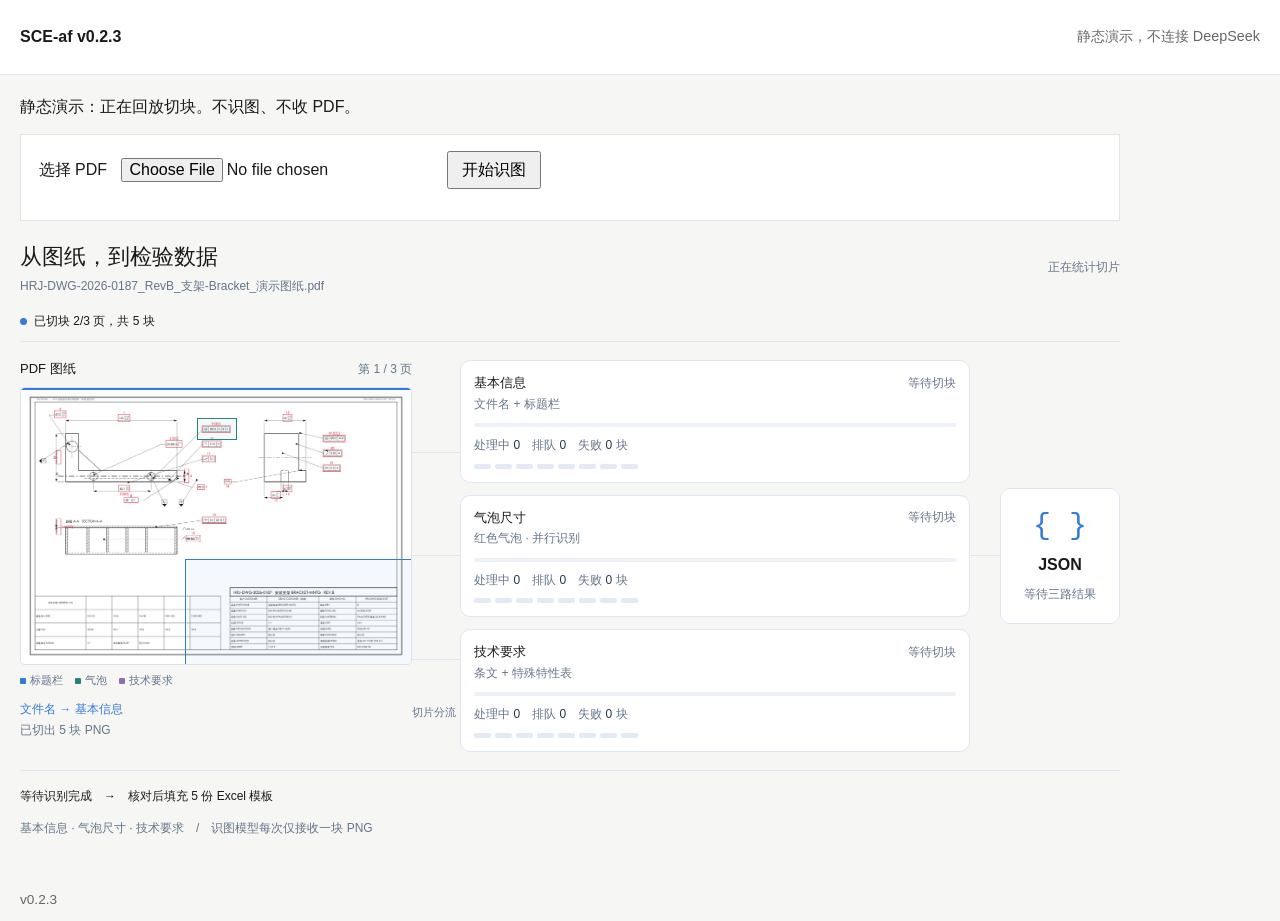
<file: docs/index.html>
<!DOCTYPE html>
<html lang="zh-CN">
<head>
  <meta charset="UTF-8" />
  <meta name="viewport" content="width=device-width, initial-scale=1" />
  <title>SCE-af</title>
  <link rel="stylesheet" href="style.css" />
</head>
<body>
  <header class="topbar">
    <div class="brand">SCE-af <span id="app_version"></span></div>
    <p id="key_state" class="muted"></p>
  </header>
  <main>
    <p id="status" class="status" role="status">静态演示：导入气泡图 PDF，切块识图后核对 JSON。</p>
    <section class="card">
      <label class="filepick">
        选择 PDF
        <input id="pdf_file" type="file" accept="application/pdf,.pdf" />
      </label>
      <button id="start_btn" type="button">开始识图</button>
      <p id="progress" class="muted"></p>
    </section>

    <section id="flow" class="flow-view hidden" aria-label="图纸实时处理流程">
      <div class="flow-heading"><div><h2>从图纸，到检验数据</h2><p id="flow_filename"></p></div><span id="flow_overall"></span></div>
      <p id="flow_phase" class="flow-phase" role="status" aria-live="polite"></p>
      <div class="flow-pipeline">
        <section class="flow-source">
          <div class="flow-label"><strong>PDF 图纸</strong><span id="flow_page"></span></div>
          <div id="flow_drawing" class="flow-drawing"><img id="flow_preview" alt="当前 PDF 页面预览" hidden /><div id="flow_regions"></div><div class="flow-scan"></div><p id="flow_preview_wait">等待页面转图</p></div>
          <div class="flow-legend"><span>标题栏</span><span>气泡</span><span>技术要求</span></div>
          <p class="flow-file-source">文件名 → 基本信息</p><p id="flow_slice_count"></p>
        </section>
        <div class="flow-routing" aria-hidden="true"><i></i><i></i><i></i><span>切片分流</span></div>
        <section id="flow_lanes" class="flow-lanes" aria-label="三路识别进度"></section>
        <div class="flow-merge-wire" aria-hidden="true"></div>
        <section id="flow_json" class="flow-json"><span class="flow-braces">{ }</span><strong>JSON</strong><span id="flow_json_state">等待三路结果</span></section>
      </div>
      <p id="flow_notice" class="flow-notice" role="status" hidden></p>
      <div class="flow-export"><span id="flow_review">等待识别完成</span><span>→</span><span id="flow_export_state">核对后填充 5 份 Excel 模板</span></div>
      <p class="flow-foot">基本信息 · 气泡尺寸 · 技术要求　/　识图模型每次仅接收一块 PNG</p>
    </section>

    <section id="result" class="hidden">
      <section class="card">
        <h2>图纸基本信息</h2>
        <div class="grid">
          <label>文件名 <input id="f_filename" readonly /></label>
          <label>客户 <input id="f_customer" /></label>
          <label>品名 <input id="f_part_name" /></label>
          <label>模号 <input id="f_mold_no" /></label>
          <label>料号 <input id="f_part_no" /></label>
          <label>图号 <input id="f_drawing_no" /></label>
          <label>版本 <input id="f_revision" /></label>
        </div>
        <button id="save_header" type="button" disabled>保存编号</button>
      </section>

      <section class="card">
        <h2>气泡 / FAI</h2>
        <div class="tablewrap">
          <table>
            <thead>
              <tr>
                <th>编号</th>
                <th>截图</th>
                <th>N/A</th>
                <th>描述</th>
                <th>最小值</th>
                <th>标准值</th>
                <th>最大值</th>
              </tr>
            </thead>
            <tbody id="bubbles"></tbody>
          </table>
        </div>
        <button id="save_bubbles" type="button" disabled>保存气泡</button>
      </section>

      <section id="issues_card" class="card">
        <h2>问题</h2>
        <ul id="issues"></ul>
      </section>

      <section id="notes_card" class="card">
        <h2>技术要求</h2>
        <h3>条文</h3>
        <div class="tablewrap">
          <table>
            <thead>
              <tr><th>号</th><th>页</th><th>特殊特性</th><th>特性号</th><th>正文</th></tr>
            </thead>
            <tbody id="notes"></tbody>
          </table>
        </div>
        <h3>特性表</h3>
        <div class="tablewrap">
          <table>
            <thead>
              <tr>
                <th>CC</th><th>SC</th><th>名称</th><th>参数</th>
                <th>视图</th><th>区域</th><th>位置</th><th>页</th>
              </tr>
            </thead>
            <tbody id="chars"></tbody>
          </table>
        </div>
      </section>

      <p>
        <a id="download" href="#">下载 JSON</a>
        <button id="export_btn" type="button" disabled>导出文档</button>
      </p>
    </section>
  </main>
  <footer class="site-foot"><span id="app_version_foot"></span></footer>
  <script type="module" src="demo.js"></script>
</body>
</html>
</file>
<file: docs/style.css>
:root {
  color-scheme: light;
  font-family: "PingFang SC", "Noto Sans SC", sans-serif;
  line-height: 1.45;
}

body {
  margin: 0;
  color: #1a1a1a;
  background: #f6f6f4;
}

.topbar {
  display: flex;
  align-items: center;
  justify-content: space-between;
  gap: 1rem;
  padding: 0.75rem 1.25rem;
  background: #fff;
  border-bottom: 1px solid #e4e4e0;
}

.brand {
  font-weight: 650;
}

main {
  padding: 1.25rem;
  max-width: 1100px;
}

.status {
  margin: 0 0 1rem;
}

.card {
  background: #fff;
  border: 1px solid #e4e4e0;
  padding: 1rem 1.1rem;
  margin-bottom: 1rem;
}

.filepick {
  display: inline-flex;
  align-items: center;
  gap: 0.5rem;
  margin-right: 0.75rem;
}

button {
  font: inherit;
  padding: 0.35rem 0.8rem;
  cursor: pointer;
}

.muted {
  color: #666;
  font-size: 0.9rem;
}

.hidden {
  display: none;
}

.grid {
  display: grid;
  grid-template-columns: repeat(auto-fit, minmax(220px, 1fr));
  gap: 0.6rem 1rem;
  margin-bottom: 0.8rem;
}

.grid label {
  display: flex;
  flex-direction: column;
  gap: 0.2rem;
  font-size: 0.85rem;
  color: #444;
}

input {
  font: inherit;
  padding: 0.3rem 0.4rem;
}

.tablewrap {
  overflow: auto;
}

table {
  border-collapse: collapse;
  width: 100%;
  font-size: 0.88rem;
}

th, td {
  border-bottom: 1px solid #ecece8;
  padding: 0.3rem 0.4rem;
  text-align: left;
  vertical-align: top;
}

h2, h3 {
  margin: 0 0 0.6rem;
  font-size: 1rem;
}

#issues {
  margin: 0;
  padding-left: 1.2rem;
}

.crop {
  display: block;
  max-width: 120px;
  max-height: 80px;
  background: #fafafa;
  border: 1px solid #ecece8;
}

.fai-input {
  width: 100%;
  min-width: 4rem;
  box-sizing: border-box;
}

a.disabled {
  pointer-events: none;
  opacity: 0.45;
}

.site-foot {
  padding: 0.75rem 1.25rem;
  color: #666;
  font-size: 0.85rem;
}

.flow-view { --flow-blue: #347ad7; --flow-line: #dfe6f0; margin: 1.25rem 0; }
.flow-heading, .flow-label { display: flex; justify-content: space-between; align-items: center; gap: 10px; flex-wrap: wrap; }
.flow-heading h2 { font-size: 1.4rem; font-weight: 500; margin-bottom: 5px; }
.flow-heading p { overflow-wrap: anywhere; margin: 0; }
.flow-heading p, #flow_overall, .flow-phase, .flow-label span, .flow-lane p, .flow-stats, .flow-source p, .flow-foot, .flow-export { font-size: 12px; }
.flow-heading p, #flow_overall, .flow-label span, .flow-lane p, .flow-stats, .flow-source p, .flow-foot { color: #65758a; }
.flow-phase { margin: 18px 0 10px; }
.flow-phase::before { content: ''; display: inline-block; width: 7px; height: 7px; margin-right: 7px; border-radius: 50%; background: var(--flow-blue); }
.flow-pipeline { display: grid; grid-template-columns: minmax(180px, 1fr) 48px minmax(240px, 1.3fr) 30px 120px; align-items: center; border-block: 1px solid var(--flow-line); padding: 18px 0; }
.flow-source { min-width: 0; }
.flow-label { margin-bottom: 8px; }
.flow-label strong { font-size: 13px; font-weight: 500; }
.flow-label span, .flow-stats b, #flow_overall { font-variant-numeric: tabular-nums; }
.flow-drawing { position: relative; background: white; border: 1px solid #d9e1eb; border-radius: 5px; overflow: hidden; }
#flow_preview { width: 100%; display: block; }
#flow_preview[hidden], #flow_preview_wait[hidden] { display: none; }
#flow_preview_wait { padding: 70px 10px; text-align: center; }
#flow_regions { position: absolute; inset: 0; }
.flow-region { position: absolute; border: 1.5px solid #347ad7; background: #347ad70c; animation: flow-region .5s ease-out; }
.flow-region.bubble { border-color: #268579; background: #2685790c; }
.flow-region.notes { border-color: #8870b2; background: #8870b20c; }
.flow-file-source { color: var(--flow-blue) !important; margin-bottom: 3px; }
.flow-legend { display: flex; gap: 12px; flex-wrap: wrap; margin-top: 8px; font-size: 11px; color: #65758a; }
.flow-legend span::before { content: ''; display: inline-block; width: 6px; height: 6px; margin-right: 4px; background: #347ad7; border-radius: 1px; }
.flow-legend span:nth-child(2)::before { background: #268579; }
.flow-legend span:nth-child(3)::before { background: #8870b2; }
#flow_slice_count { margin-top: 3px; }
.flow-scan { position: absolute; top: 0; left: 0; width: 100%; height: 2px; opacity: 0; background: var(--flow-blue); box-shadow: 0 0 15px #347ad755; }
.slicing .flow-scan { opacity: 1; animation: flow-scan 2s linear infinite; }
.flow-routing { display: flex; flex-direction: column; justify-content: space-around; height: 310px; position: relative; }
.flow-routing i { position: relative; display: block; width: 100%; height: 1px; background: var(--flow-line); }
.flow-routing i::after { content: ''; position: absolute; top: -3px; left: 0; width: 10px; height: 7px; background: #e7f0fe; border: 1px solid #8eb3e8; border-radius: 2px; opacity: 0; }
.slicing .flow-routing i::after, .processing .flow-routing i::after { animation: flow-packet 1.6s linear infinite; }
.flow-routing i:nth-child(2)::after { animation-delay: .35s; }
.flow-routing i:nth-child(3)::after { animation-delay: .7s; }
.flow-routing span { position: absolute; bottom: -10px; font-size: 11px; color: #65758a; white-space: nowrap; }
.flow-lanes { display: grid; gap: 12px; }
.flow-lane { min-width: 0; background: #fff; border: 1px solid var(--flow-line); padding: 13px; border-radius: 10px; }
.flow-lane .flow-label { margin-bottom: 3px; }
.flow-lane p { margin: 0; }
.flow-meter { height: 4px; background: #edf1f7; border-radius: 6px; overflow: hidden; margin: 10px 0; }
.flow-meter div { height: 100%; background: var(--flow-blue); transition: width .8s ease; width: 0; }
.flow-stats { display: flex; gap: 6px 12px; flex-wrap: wrap; }
.flow-stats b { color: #26374b; font-weight: 500; }
.flow-stats .has-failure, .flow-stats .has-failure b { color: #a65e15; }
.flow-workers { display: flex; gap: 4px; margin-top: 9px; }
.flow-workers i { height: 5px; width: 17px; background: #e3eaf3; border-radius: 2px; }
.flow-workers i.active { background: var(--flow-blue); animation: flow-work 1.4s ease-in-out infinite; animation-delay: calc(var(--n) * .14s); }
.flow-merge-wire { height: 1px; background: var(--flow-line); position: relative; overflow: hidden; }
.flow-merge-wire::after { content: ''; position: absolute; width: 8px; height: 2px; background: var(--flow-blue); opacity: 0; }
.processing .flow-merge-wire::after { animation: flow-packet 1.4s linear infinite; }
.flow-json { display: flex; flex-direction: column; align-items: center; text-align: center; gap: 10px; padding: 20px 8px; border: 1px solid var(--flow-line); border-radius: 10px; background: #fff; }
.flow-json.ready { border-color: #9ac6bb; }
.flow-braces { font: 30px monospace; color: var(--flow-blue); }
#flow_json_state { font-size: 12px; color: #65758a; }
.flow-notice { padding: 12px; border: 1px solid #ecd4b4; border-radius: 8px; color: #875016; background: #fff4e8; font-size: 12px; }
.flow-export { display: flex; align-items: center; gap: 12px; flex-wrap: wrap; padding-top: 17px; }
.exporting #flow_export_state { color: var(--flow-blue); animation: flow-work 1.4s infinite; }
.flow-foot { margin-top: 15px; }
@keyframes flow-region { from { opacity: .2; transform: scale(.96); } to { opacity: 1; transform: scale(1); } }
@keyframes flow-scan { from { top: 0; } to { top: 100%; } }
@keyframes flow-packet { 0% { left: -10px; opacity: 0; } 20%, 80% { opacity: 1; } 100% { left: 100%; opacity: 0; } }
@keyframes flow-work { 0%, 100% { opacity: .35; } 50% { opacity: 1; } }
@media (max-width: 760px) {
  .flow-pipeline { grid-template-columns: 1fr; gap: 14px; }
  .flow-source { max-width: 340px; width: 100%; margin: auto; }
  .flow-routing { flex-direction: row; height: 20px; }
  .flow-routing i { width: 1px; height: 20px; }
  .flow-routing span { display: none; }
  .flow-routing i::after { top: 0; left: -4px; }
  .slicing .flow-routing i::after, .processing .flow-routing i::after { animation: flow-down 1.5s infinite; }
  .flow-merge-wire { width: 1px; height: 15px; justify-self: center; }
  .flow-json { flex-direction: row; justify-content: center; padding: 12px; flex-wrap: wrap; }
  .filepick { flex-wrap: wrap; max-width: 100%; }
  #pdf_file { max-width: 100%; box-sizing: border-box; }
  .grid { grid-template-columns: minmax(0, 1fr); }
}
@keyframes flow-down { from { top: 0; opacity: 0; } 30% { opacity: 1; } to { top: 15px; opacity: 0; } }
@media (prefers-reduced-motion: reduce) {
  .flow-view *, .flow-view *::after { animation: none !important; transition: none !important; }
}
</file>
